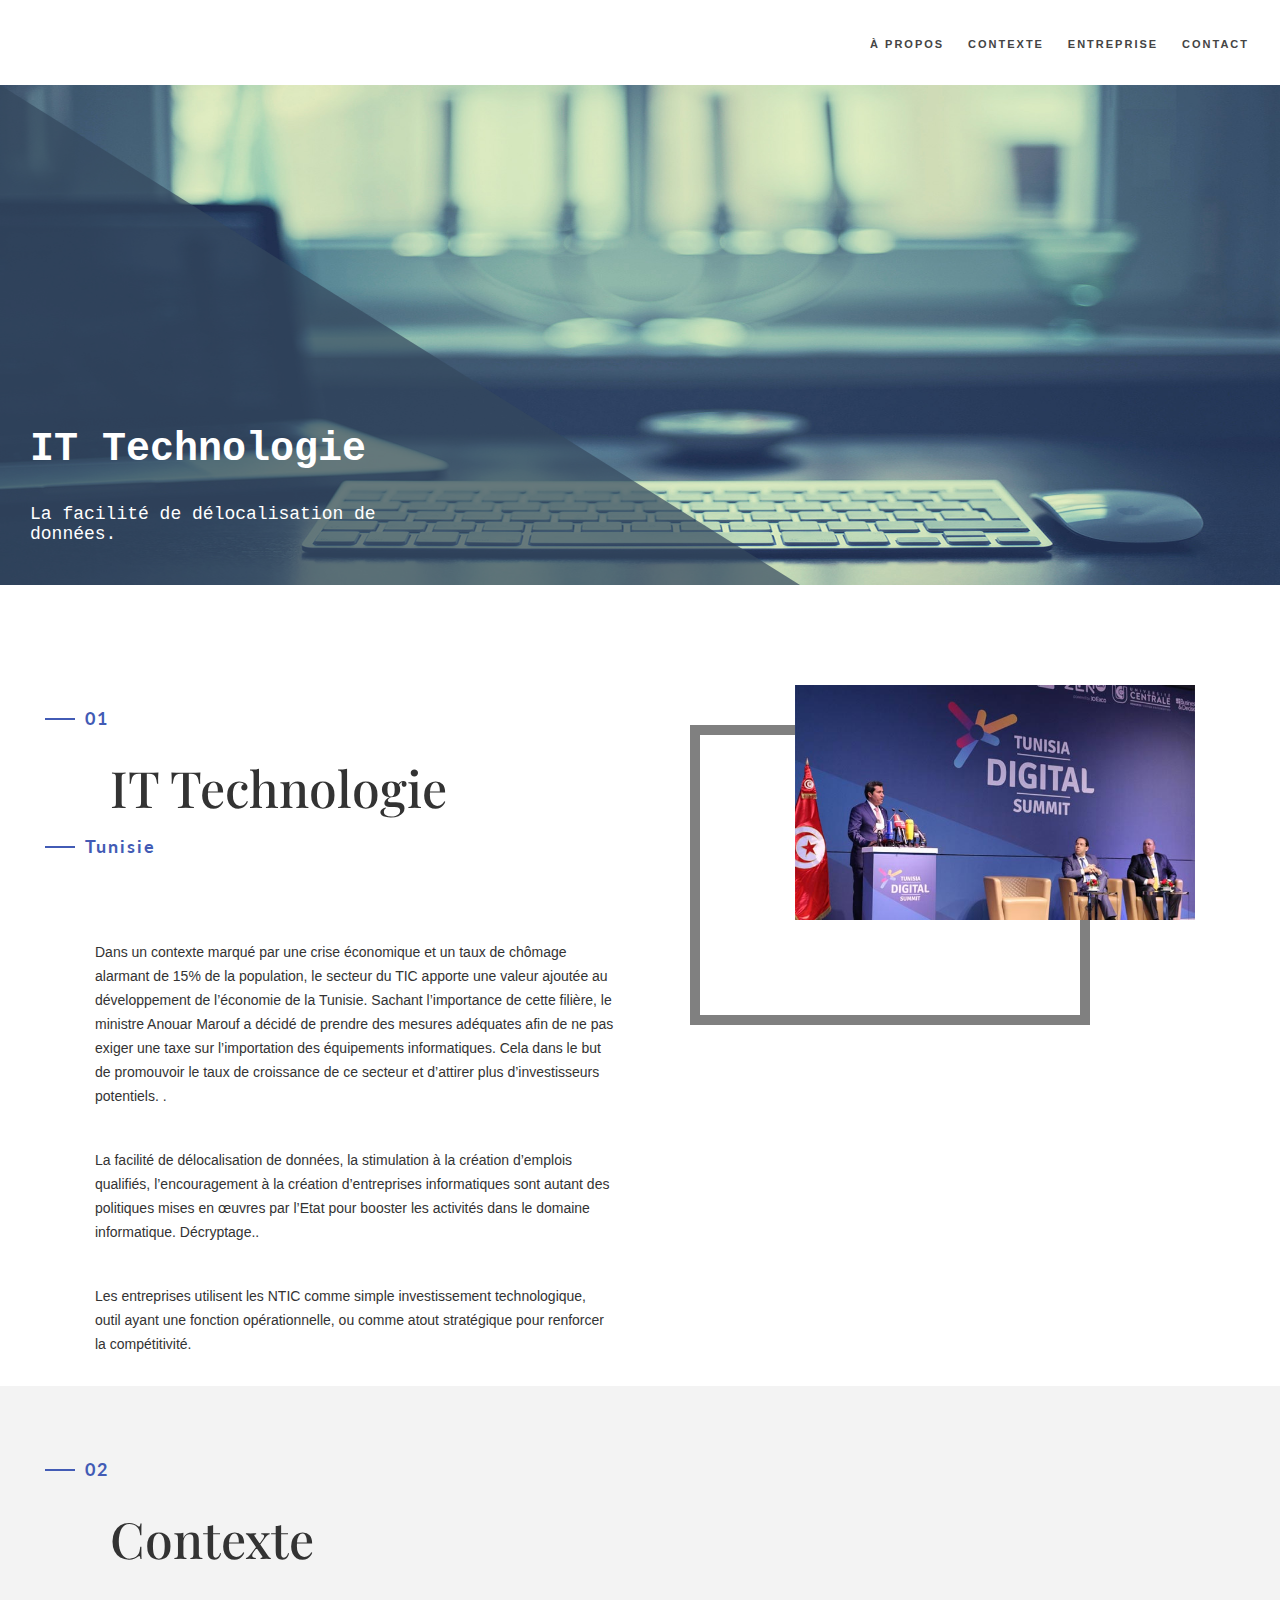
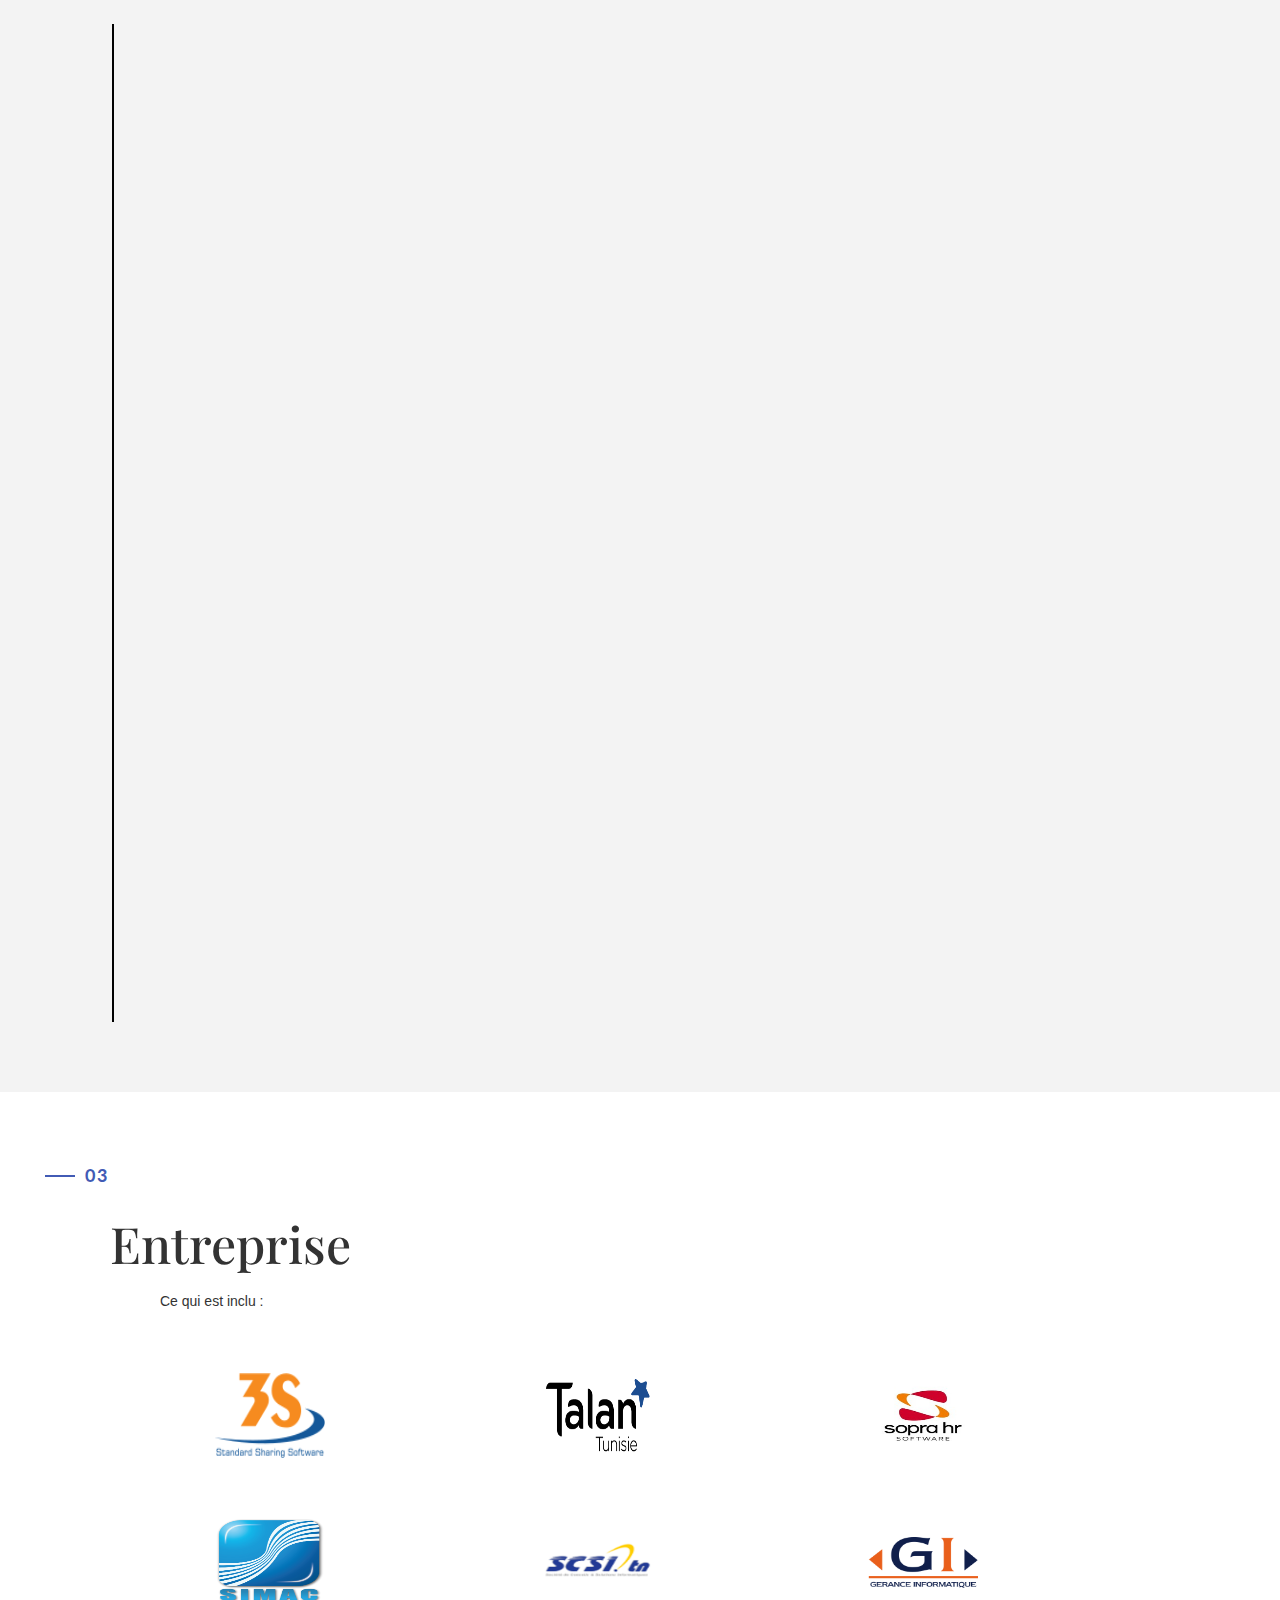
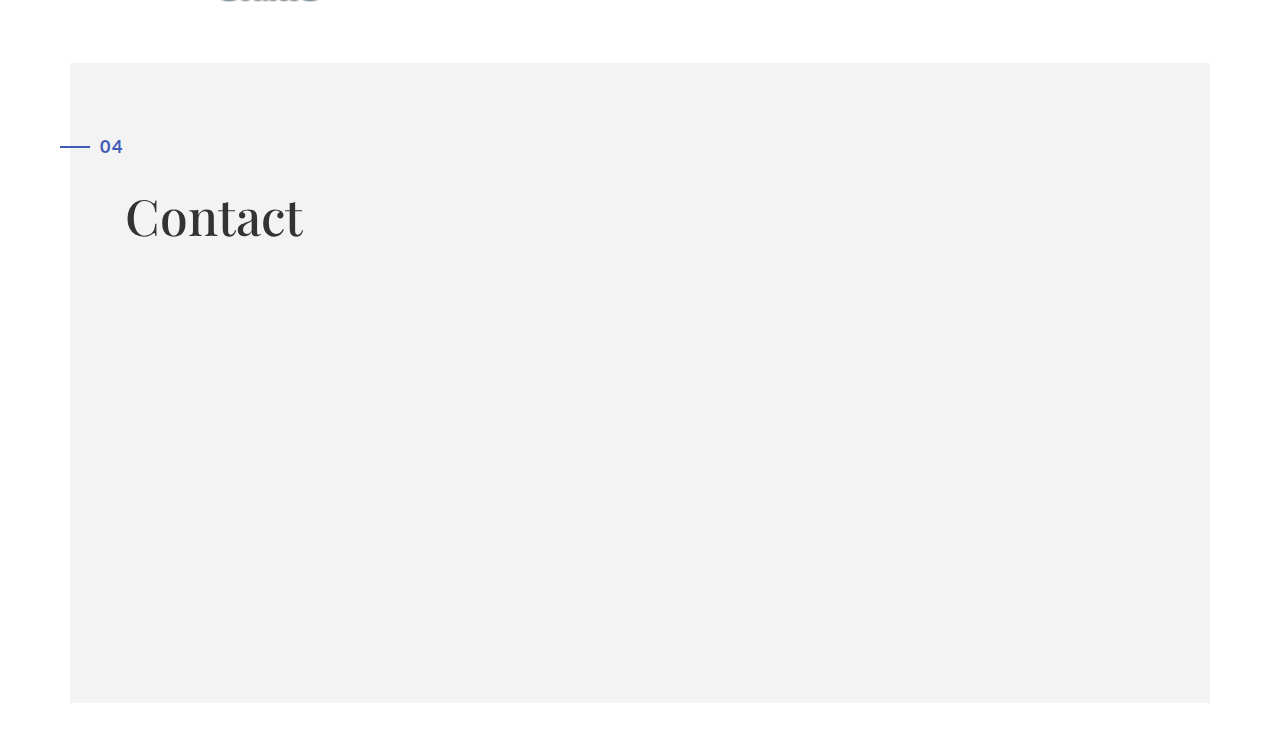
<file: index.html>
<!DOCTYPE html>
<html lang="en">

<head>
    <meta charset="utf-8">
    <meta http-equiv="X-UA-Compatible" content="IE=edge">
    <meta name="viewport" content="width=device-width, initial-scale=1">
    <title>Project</title>
    <link rel="icon" href="img/favicon.ico" type="image/x-icon">
    <!-- Bootstrap -->
    <link href="css/bootstrap.min.css" rel="stylesheet">
    <link href="ionicons/css/ionicons.min.css" rel="stylesheet">
    <link href="css/animate.min.css" rel="stylesheet">
    <link href="css/aos.css" rel="stylesheet">
    <!-- main style -->
    <link href="css/style.css" rel="stylesheet">
	<link rel="stylesheet" href="css/slider-def.css">

    <!-- HTML5 shim and Respond.js for IE8 support of HTML5 elements and media queries -->
    <!-- WARNING: Respond.js doesn't work if you view the page via file:// -->
    <!--[if lt IE 9]>
      <script src="https://oss.maxcdn.com/html5shiv/3.7.3/html5shiv.min.js"></script>
      <script src="https://oss.maxcdn.com/respond/1.4.2/respond.min.js"></script>
    <![endif]-->
</head>

<body>

    <!-- Preloader -->
    <div id="preloader">
        <div id="status">

            <div class="preloader" aria-busy="true" aria-label="Loading, please wait." role="progressbar">
            </div>

        </div>
    </div>
    <!-- ./Preloader -->

    <!-- header -->
    <header class="navbar">
        <nav>
            <ul>
                <li><a href="#about">À propos</a></li>
                <li><a href="#contexte">Contexte</a></li>
                <li><a href="#entreprise">Entreprise</a></li>
                <li><a href="#contact">Contact</a></li>

            </ul>
        </nav>
    </header>
    <!-- ./header -->

    <!-- home -->

    <div class="section" id="home">
        <div class="contanier">
            <div id="slider">
			  <div class="slides">
				<div class="slider">
				  <div class="legend"></div>
				  <div class="content">
					<div class="content-txt">
					  <h1>IT Technologie</h1>
					  <h2>La facilité de délocalisation de données.</h2>
					</div>
				  </div>
				  <div class="image">
					<img src="img/1.jpg">
				  </div>
				</div>
				<div class="slider">
				  <div class="legend"></div>
				  <div class="content">
					<div class="content-txt">
					  <h1>IT Technologie</h1>
					  <h2>La stimulation à la création d’emplois qualifiés.</h2>
					</div>
				  </div>
				  <div class="image">
					<img src="img/2.jpg">
				  </div>
				</div>
				<div class="slider">
				  <div class="legend"></div>
				  <div class="content">
					<div class="content-txt">
					  <h1>IT Technologie</h1>
					  <h2>L’encouragement à la création d’entreprises informatiques.</h2>
					</div>
				  </div>
				  <div class="image">
					<img src="img/3.jpg">
				  </div>
				</div>
				<div class="slider">
				  <div class="legend"></div>
				  <div class="content">
					<div class="content-txt">
					  <h1>IT Technologie</h1>
					  <h2>La stratégie pour renforcer la compétitivité.</h2>
					</div>
				  </div>
				  <div class="image">
					<img src="img/4.jpg">
				  </div>
				</div>
			  </div>
			  
			</div>
        </div>
    </div>
    <!-- ./home -->

	
	

    <!-- about -->
    <div class="section" id="about">
        <div class="container">
            <div class="col-md-6" data-aos="fade-up">
                <h4>01</h4>
                <h1 class="size-50">IT <span>Technologie </span> </h1>
                <h4>Tunisie</h4>
                <div class="h-50"></div>
                <p>
                    Dans un contexte marqué par une crise économique et un taux de chômage alarmant de 15% de la
                    population, le secteur du TIC apporte une valeur ajoutée au développement de l’économie de la
                    Tunisie. Sachant l’importance de cette filière, le ministre Anouar Marouf a décidé de prendre des
                    mesures adéquates afin de ne pas exiger une taxe sur l’importation des équipements informatiques.
                    Cela dans le but de promouvoir le taux de croissance de ce secteur et d’attirer plus d’investisseurs
                    potentiels. .
                </p>
                <p>La facilité de délocalisation de données, la stimulation à la création d’emplois
                    qualifiés, l’encouragement à la création d’entreprises informatiques sont autant des politiques
                    mises en œuvres par l’Etat pour booster les activités dans le domaine informatique. Décryptage..</p>
                <p> Les entreprises utilisent les NTIC comme simple investissement technologique, outil ayant une
                    fonction opérationnelle, ou comme atout stratégique pour renforcer la compétitivité.</p>
            </div>
            <div class="col-md-6 about-img-div">
                <div class="about-border" data-aos="fade-up" data-aos-delay=".5"></div>
                <img src="img/tds-anouar-maarouf.jpg" width="400" class="img-responsive" alt="" align="right"
                    data-aos="fade-right" data-aos-delay="0" />
            </div>
        </div>
    </div>

    <!-- ./about -->

    <!-- contexte  -->
    <div class="section" id="contexte">
        <div class="container">
            <div class="col-md-12">
                <h4>02</h4>
                <h1 class="size-50">Contexte</h1>
                <div class="h-50"></div>
            </div>
            <div class="col-md-12">
                <ul class="timeline">
                    <li class="timeline-event" data-aos="fade-up">
                        <label class="timeline-event-icon"></label>
                        <div class="timeline-event-copy">
                            <p class="timeline-event-thumbnail">Contexte de l’entreprise</p>
                            <h3>Taille, secteur, dispersion...</h3>

                            <p> <br>Les entreprises utilisent les NTIC comme simple investissement technologique, outil
                                ayant une fonction opérationnelle, ou comme atout stratégique pour renforcer la
                                compétitivité.</p>
                            <p>Etant l’un des principaux moyens pour acquérir un avantage compétitif, l’innovation est
                                devenue une condition sine qua none pour une économie réussie. Lorsqu’une économie est
                                novatrice elle est plus ouverte aux nouvelles idées et à la nouvelle technologie, ce qui
                                nécessite tout un système bien défini. </p>
                            <a href="index1.html" class="btn small colored">Lire la suite</a>
                        </div>
                    </li>
                    <li class="timeline-event" data-aos="fade-up" data-aos-delay=".2">
                        <label class="timeline-event-icon"></label>
                        <div class="timeline-event-copy">
                            <p class="timeline-event-thumbnail">Contexte environnemental </p>

                            <h4>Base sur</h4>
                            <p>La turbulence de l’environnement, les clients évoluent de manière imprévisible et sont de
                                plus en plus exigeants, système de veille, l’intensité concurrentielle.</p>
                            <p>En Tunisie, les pôles de compétitivités sont aménagés pour accueillir des activités dans
                                le domaine de la formation, la recherche scientifique et technologique, d'une part, et
                                les domaines de la production et du développement technologiques d'autre part, et ce
                                dans plusieurs spécialités.</p>
                        </div>
                    </li>
                    <li class="timeline-event" data-aos="fade-up" data-aos-delay=".4">
                        <label class="timeline-event-icon"></label>
                        <div class="timeline-event-copy">
                            <p class="timeline-event-thumbnail">Contexte culturel</p>

                            <h4>Base sur</h4>
                            <br>E-culture basée sur la rapidité de l’information, la transparence,</p>
                        </div>
                    </li>
                    <li class="timeline-event" data-aos="fade-up" data-aos-delay=".4">
                        <label class="timeline-event-icon"></label>
                        <div class="timeline-event-copy">
                            <p class="timeline-event-thumbnail">Contexte organisationel</p>

                            <h4>Base sur</h4>
                            <br>Partenariat, travail à distance, décentralisation, outsourcing…</p>
                        </div>
                    </li>
                </ul>
            </div>
        </div>
    </div>
    <!-- ./contexte-->

    <!-- entreprise -->
    <div class="section" id="entreprise">
        <div class="container">
            <div class="col-md-12">
                <h4>03</h4>
                <h1 class="size-50"> Entreprise</h1>
            </div>
            <section id="features">
                <div class="container">
                    <div class="row center-xs center-sm center-md center-lg">
                        <div class="col-xs-12 col-sm-12 col-md-12 col-lg-12">

                            <p>Ce qui est inclu :</p>
                            <!-- ICON ROW 1 -->
                            <div class="row center-xs center-sm center-md center-lg">
                                <div class="col-xs-12 col-sm-4 col-md-4 col-lg-4">
                                    <a href="https://www.3s.com.tn/" target="_blanc"><img src="img/3s.png"
                                            class="logo"></a>
                                </div>
                                <div class="col-xs-12 col-sm-4 col-md-4 col-lg-4">
                                    <a href="http://www.talan.tn/" target="_blanc"><img src="img/Talan_Tunisie_logo.png"
                                            class="logo"></a>
                                </div>
                                <div class="col-xs-12 col-sm-4 col-md-4 col-lg-4">
                                    <a href="https://www.soprahr.com/fr" target="_blanc"><img src="img/0.jpg"
                                            class="logo"></a>
                                </div>
                            </div>

                            <!-- ICON ROW 2 -->
                            <div class="row center-xs center-sm center-md center-lg">
                                <div class="col-xs-12 col-sm-4 col-md-4 col-lg-4">
                                    <a href="http://www.simac.tn/" target="_blanc"><img src="img/simac.png"
                                            class="logo"></a>


                                </div>
                                <div class="col-xs-12 col-sm-4 col-md-4 col-lg-4">
                                    <a href="http://www.scsi.tn/" target="_blanc"><img src="img/scsi.png"
                                            class="logo"></a>


                                </div>
                                <div class="col-xs-12 col-sm-4 col-md-4 col-lg-4">
                                    <a href="https://www.geranceinformatique.com/" target="_blanc"><img src="img/GI.png"
                                            class="logo"></a>


                                </div>
                            </div>
                        </div>
                    </div>
                </div>
            </section>
			
            <!-- contact -->
            <div class="section" id="contact">
                <div class="container">
                    <div class="col-md-12">
                        <h4>04</h4>
                        <h1 class="size-50">Contact</h1>
                        <div class="h-50"></div>
                    </div>
                    <div class="col-md-4" data-aos="fade-up">


                        <h3>Social Network</h3>

                        <ul class="social">
                            <li><a href="#"><i class="ion-social-facebook"></i></a></li><br>
                            <li><a href="#"><i class="ion-social-twitter"></i></a></li><br>
                            <li><a href="#"><i class="ion-social-instagram"></i></a></li><br>
                            <li><a href="#"><i class="ion-social-dribbble"></i></a></li>
                        </ul>
                        <div class="clearfix"></div>
                        <div class="h-50"></div>
                    </div>
                    <div class="col-md-8" data-aos="fade-up">
                        <form class="contact-bg" id="contact-form" name="contact" method="post" novalidate="novalidate">
                            <input type="text" name="name" class="form-control" placeholder="Your Name" />
                            <input type="email" name="email" class="form-control" placeholder="Your E-mail" />
                            <input type="text" name="phone" class="form-control" placeholder="Phone Number" />
                            <textarea name="message" class="form-control" placeholder="Your Message"
                                style="height:120px"></textarea>
                            <button id="submit" type="submit" name="submit" class="btn btn-glance">submit</button>
                            <div id="success">
                                <p class="green textcenter"> Your message was sent successfully! I will be in touch as
                                    soon as I
                                    can. </p>
                            </div>
                            <div id="error">
                                <p> Something went wrong, try refreshing and submitting the form again. </p>
                            </div>
                        </form>
                    </div>
                </div>
            </div>
            <!-- ./contact -->


            <!-- jQuery -->
            <script src="js/jquery.js"></script>
            <!--  plugins  -->
            <script src="js/bootstrap.min.js"></script>
            <script src="js/plugins.js"></script>
            <script src="js/aos.js"></script>
            <script src="js/jquery.form.js"></script>
            <script src="js/jquery.validate.min.js"></script>

            <!--  main script  -->
            <script src="js/custom.js"></script>
</body>

</html>
</file>
<file: css/style.css>
/*
* Resume template
* Created by : Ahmed Essa
* website : www.ahmedessa.net
*/


/* Table of Content
==================================================
	- Google fonts & font family -
	- typography -
	- General -
    - Preloader -
	- Header -
    - home section -
    - About section -
    - contexte section -
    - projects section -
    - Contact section -
    - Responsive media queries -
*/


/* Google fonts & font family
==================================================*/

@import 'https://fonts.googleapis.com/css?family=Lato:100,100i,300,300i,400,400i,700,700i,900,900i|Open+Sans:300,300i,400,400i,600,600i,700,700i,800,800i|Playfair+Display:400,400i,700,700i,900,900i';

/*
font-family: 'Playfair Display', serif;
font-family: 'Lato', sans-serif;
font-family: 'Open Sans', sans-serif;
*/


/* typography
==================================================*/

h1 {
    
    font-family: 'Playfair Display', serif;
    font-size: 80px;
    line-height: 70px;
    margin-left: 25px;
    padding-top: 10px;
}

h4 {
    font-family: 'Lato', sans-serif;
    text-transform: capitalize;
    letter-spacing: 2px;
    position: relative;
    color: #425BB5;
    margin-left: 40px;
    font-weight: 700;
}

h4:before {
    position: absolute;
    width: 30px;
    left: -40px;
    content: "";
    display: block;
    height: 2px;
    background: #425BB5;
    top: 9px;
}


/* General
==================================================*/

body {
    font-family: 'Open Sans', sans-serif;
    font-size: 14px;
    line-height: 24px;
}

.size-50 {
    font-size: 50px;
    line-height: 50px
}

.h-50 {
    height: 50px;
}


/* preloader
==================================================*/

#preloader {
    position: fixed;
    top: 0;
    left: 0;
    right: 0;
    bottom: 0;
    background-color: #fff;
    z-index: 10000
}

#status,
.preloader {
    top: 50%;
    left: 50%;
    position: absolute
}

#status {
    width: 100px;
    height: 100px;
    background-repeat: no-repeat;
    background-position: center;
    margin: -50px 0 0 -50px
}

.preloader {
    height: 40px;
    width: 40px;
    margin-top: -20px;
    margin-left: -20px
}

.preloader:before {
    content: "";
    display: block;
    position: absolute;
    left: -1px;
    top: -1px;
    height: 100%;
    width: 100%;
    -webkit-animation: rotation 1s linear infinite;
    animation: rotation 1s linear infinite;
    border: 2px solid #425BB5;
    border-top: 2px solid transparent;
    border-radius: 100%
}

.preloader>.icon {
    position: absolute;
    top: 50%;
    left: 50%;
    height: 25px;
    width: 10.6px;
    margin-top: -12.5px;
    margin-left: -5.3px;
    -webkit-animation: wink 1s ease-in-out infinite alternate;
    animation: wink 1s ease-in-out infinite alternate
}

@media only screen and (min-width:768px) {
    .preloader {
        height: 60px;
        width: 60px;
        margin-top: -30px;
        margin-left: -30px
    }
    .preloader:before {
        left: -2px;
        top: -2px;
        border-width: 2px
    }
    .preloader>.icon {
        height: 37.5px;
        width: 15.9px;
        margin-top: -18.75px;
        margin-left: -7.95px
    }
}

@media only screen and (min-width:1200px) {
    .preloader {
        height: 60px;
        width: 60px;
        margin-top: -30px;
        margin-left: -30px
    }
    .preloader>.icon {
        height: 50px;
        width: 21.2px;
        margin-top: -25px;
        margin-left: -10.6px
    }
}

@-webkit-keyframes rotation {
    from {
        -webkit-transform: rotate(0);
        transform: rotate(0)
    }
    to {
        -webkit-transform: rotate(359deg);
        transform: rotate(359deg)
    }
}

@keyframes rotation {
    from {
        -webkit-transform: rotate(0);
        transform: rotate(0)
    }
    to {
        -webkit-transform: rotate(359deg);
        transform: rotate(359deg)
    }
}

@-webkit-keyframes wink {
    from {
        opacity: 0
    }
    to {
        opacity: 1
    }
}

@keyframes wink {
    from {
        opacity: 0
    }
    to {
        opacity: 1
    }
}


/* Header
==================================================*/

header {
    text-align: right;
    -webkit-transition: all .5s;
    transition: all .5s;
    height: 65px;
}

nav ul {
    display: inline-block;
    padding-left: 0;
    list-style: none;
    padding: 20px;
    margin-bottom: 0;
    -webkit-transition: all .5s;
    transition: all .5s;
}

nav li {
    display: inline-block;
    margin: 10px;
} 

nav li a {
    text-transform: uppercase;
    letter-spacing: 2px;
    color: #444;
    font-size: 11px;
    font-weight: bold;
}

.bg-nav {
    background: #fff;
    border-bottom: 1px solid #f3f3f3
}

.bg-nav ul {
    padding: 10px;
}

a:focus {
    color: #444;
    text-decoration: none;
}

a:hover {
    color: #425BB5;
    text-decoration: none;
}

a.active {
    color: #425BB5;
}


/* home section
==================================================*/
.container{
    display: block;
}

/* Slideshow container */
.slideshow-container {

    position: relative;
    margin: auto;
    
    /*max-width: 1000px;*/
    position: relative;
  }
   .mySlides {
    display: none;
}
img {
	vertical-align: middle;
    height: 500px;
}
  
  /* The dots/bullets/indicators */
  .dot {
    height: 15px;
    width: 15px;
    margin: 0 2px;
    background-color: #bbb;
    border-radius: 50%;
    display: inline-block;
    transition: background-color 0.6s ease;
  }
  
  .active {
    background-color:#f3f3f3;
  }
  
  .text{
      font-size: 30px;
      color:#56a79a;
      padding: 15px;
      background-color: #bbb;
      border-radius: 30%;
      margin-top: -100px;
      font-family: Saira Extra Condensed;
  }
  /* Fading animation */
  .fade {
    -webkit-animation-name: fade;
    -webkit-animation-duration: 1.5s;
    animation-name: fade;
    animation-duration: 1.5s;
  }
  
  @-webkit-keyframes fade {
    from {opacity: .4} 
    to {opacity: 1}
  }
  
  @keyframes fade {
    from {opacity: .4} 
    to {opacity: 1}
  }
  
  /* On smaller screens, decrease text size */
  @media only screen and (max-width: 300px) {
    .text {font-size: 11px}
  } 

  .logo{
	height: 85px;
	width: 110px;
  }

/* about section
==================================================*/

#about {
    padding: 100px 0;
	padding-bottom:0px;
}

.about-img-div img {
    margin: 0 auto;
}

.about-border {
    position: absolute;
    border: 10px solid grey;
    width: 400px;
    height: 300px;
    top: 40px;
    left: 50px;
  
}


/* contexte section
==================================================*/

#contexte {
    padding: 50px 0;
    background: #f3f3f3
}

.contexte-row {
    padding: 20px 0;
    border-bottom: 1px solid #ddd;
}

.contexte-row h3 {
    font-family: 'Lato', sans-serif;
    text-transform: capitalize;
    letter-spacing: 2px;
    color: #425BB5;
    font-size: 16px;
    font-weight: bold
}

.contexte-row p {
    color: #888;
    margin-top: 20px;
    font-size: 15px;
}

.contexte-row .date {
    color: #000;
    font-size: 17px;
}

.timeline {
    padding-left: 0;
    list-style: none;
    position: relative;
}

.timeline:before {
    background-color: black;
    content: '';
    margin-left: -1px;
    position: absolute;
    top: 0;
    left: 2em;
    width: 2px;
    height: 100%;
}

.timeline-event {
    position: relative;
}

.timeline-event:hover .timeline-event-icon {
    -webkit-transform: rotate(-45deg);
    transform: rotate(-45deg);
    background-color: #425BB5;
}

.timeline-event:hover .timeline-event-thumbnail {
    box-shadow: inset 40em 0 0 0 #425BB5;
}

.timeline-event-copy {
    padding: 0em;
    position: relative;
    top: -1.875em;
    left: 4em;
    width: 100%;
}

.timeline-event-copy h3 {
    font-size: 1.75em;
}

.timeline-event-copy h4 {
    font-size: 1.2em;
    margin-bottom: 1.2em;
}

.timeline-event-copy strong {
    font-weight: 700;
}

.timeline-event-copy p:not(.timeline-event-thumbnail) {
    padding-bottom: 1.2em;
}

.timeline-event-icon {
    -webkit-transition: -webkit-transform 0.2s ease-in;
    transition: -webkit-transform 0.2s ease-in;
    transition: transform 0.2s ease-in;
    transition: transform 0.2s ease-in, -webkit-transform 0.2s ease-in;
    -webkit-transform: rotate(45deg);
    transform: rotate(45deg);
    background-color: #425BB5;
    outline: 10px solid #f3f3f3;
    display: block;
    margin: 0.5em 0.5em 0.5em -0.5em;
    position: absolute;
    top: 0;
    left: 2em;
    width: 1em;
    height: 1em;
}

.timeline-event-thumbnail {
    -moz-transition: box-shadow 0.5s ease-in 0.1s;
    -o-transition: box-shadow 0.5s ease-in 0.1s;
    -webkit-transition: box-shadow 0.5s ease-in;
    -webkit-transition-delay: 0.1s;
    -webkit-transition: box-shadow 0.5s ease-in 0.1s;
    transition: box-shadow 0.5s ease-in 0.1s;
    color: white;
    font-size: 12px;
    font-weight: bold;
    background-color: black;
    box-shadow: inset 0 0 0 0em #425BB5;
    display: inline-block;
    margin-bottom: 1.2em;
    padding: 0.25em 1em 0.2em 1em;
}
.btn small colored {

background: #2eafbb  repeat-x top;
border: 1px solid #26a4b1;
color: #fff;
text-shadow: 0 -1px 0px #178e9d;
}

.row-item{
    display: table;
    margin: 10px;
}


/* projects section
==================================================*/

#entreprise {
    padding: 50px 0;
}

.image {
    height: 100px;
}
a:hover{
    opacity: 1;
}
h4 {
    display: block;
    margin-block-start: 1.33em;
    margin-block-end: 1.33em;
    margin-inline-start: 0px;
    margin-inline-end: 0px;
    font-weight: bold;
}
p {
    margin: 0 0 20px;
    padding: 10px;
}
.row {
    margin-left: 20px;
    padding: 30px;
}

/* contact
==================================================*/

#contact {
    padding: 50px 0;
    background: #f3f3f3
}

#contact-form input,
#contact-form textarea {
    height: 50px;
    margin-bottom: 10px;
    border-radius: 0;
}

#contact-form label {
    display: block;
    margin-bottom: .2em;
    font-size: 13px;
    line-height: 13px;
    font-size: 1.3rem;
    line-height: 1.3rem;
    color: #000;
}

#contact-form label.error {
    margin-top: 10px;
    margin-bottom: 1em;
    font-size: 12px;
    line-height: 12px;
    font-size: 1.2rem;
    line-height: 1.2rem;
    color: #D33E43;
    margin-left: 10px
}

#contact-form input[type="text"].error,
#contact-form input[type="password"].error,
#contact-form input[type="date"].error,
#contact-form input[type="datetime"].error,
#contact-form input[type="datetime-local"].error,
#contact-form input[type="month"].error,
#contact-form input[type="week"].error,
#contact-form input[type="email"].error,
#contact-form input[type="number"].error,
#contact-form input[type="search"].error,
#contact-form input[type="tel"].error,
#contact-form input[type="time"].error,
#contact-form input[type="url"].error,
#contact-form textarea.error {
    border-color: #D33E43
}

textarea {
    resize: none;
}

fieldset {
    border: 0px;
    margin: 0;
    padding: 0
}

.required {
    color: #e9266d
}

#success,
#error {
    display: none
}

#success p,
#error p {
    display: block;
}

#success p {
    color: #425BB5;
    font-size: 15px;
    text-align: center;
    padding: 10px;
    border: 2px solid #425BB5;
    margin-top: 10px;
}

#error p {
    color: #D33E43;
    font-size: 15px;
    text-align: center;
    padding: 10px;
    border: 2px solid #D33E43;
    margin-top: 10px;
}

#submit {
    background-color: #425BB5;
    color: #fff;
    padding: 10px 40px;
    border-radius: 0;
    text-transform: uppercase;
    letter-spacing: 2px;
    font-weight: bold;
    width: 100%;
}

.social {
    position: fixed;
    top: 25%;
    left: 0px; 
    padding: 20%;
}


.social li {
    float: left;
}

.social li a {
    color: #333;
    font-size: 35px;
    margin-right: 15px;
    transition: all .3s;
    -webkit-transition: all .3s;
}

.social li a:hover {
    color: #425BB5;
}


/* Responsive media queries
==================================================*/

@media (max-width: 991px) {
    .portfolio .categories-grid .categories ul li a {
        padding: 0 2px;
    }
}

@media (max-width: 768px) {
    .timeline-event-copy {
        width: 90%;
        left: 2em;
    }
}

@media (max-width: 500px) {
    h1 {
        font-family: 'Playfair Display', serif;
        font-size: 50px;
        line-height: 50px;
    }
  
    .about-border {
        width: 265px;
    }
    .portfolio .categories-grid .categories ul li {
        list-style: none;
        margin: 10px 0;
    }
}

@media (max-width: 420px) {
    nav li {
        margin: 6px;
    }
    nav li a {
        font-size: 10px;
    }
}
* {box-sizing: border-box;}
body {font-family: Verdana, sans-serif;}
</file>
<file: css/slider-def.css>
/* Reset */
*{margin:0;padding:0;}

/* Slider */
#slider{
  width:100%;
  height:500px;
  position:relative;
  overflow:hidden;
}
@keyframes load{
  from{left:-100%;}
  to{left:0;}
}
.slides{
  width:400%;
  height:100%;
  position:relative;
  -webkit-animation:slide 30s infinite;
  -moz-animation:slide 30s infinite;
  animation:slide 30s infinite;
}
.slider{
  width:25%;
  height:100%;
  float:left;
  position:relative;
  z-index:1;
  overflow:hidden;
}
.slide img{
  width:100%;
  height:100%;
}
.slide img{
  width:100%;
  height:100%;
}
.image{
  width:100%;
  height:100%;
}
.image img{
  width:100%;
  height:100%;
}

/* Legend */
.legend{
  border:500px solid transparent;
  border-left:800px solid rgba(52, 73, 94, .7);
  border-bottom:0;
  position:absolute;
  bottom:0;
}

/* Contents */
.content{
  width:100%;
  height:100%;
  position:absolute;
  overflow:hidden;
}
.content-txt{
  width:400px;
  height:150px;
  float:left;
  position:relative;
  top:300px;
  -webkit-animation:content-s 7.5s infinite;
  -moz-animation:content-s 7.5s infinite;
  animation:content-s 7.5s infinite;
}
.content-txt h1{
  font-family: monospace;
  font-size: 40px;
  color: #fff;
  text-align: left;
  margin-left: 30px;
  font-weight: 900;
}
.content-txt h2{
  font-family:monospace;
  font-weight:normal;
  font-size:18px;
  color:#fff;
  text-align:left;
  margin-left:30px;
}

/* Switch */
.switch{
  width:120px;
  height:10px;
  position:absolute;
  bottom:50px;
  z-index:99;
  left:30px;
}
.switch > ul{
  list-style:none;
}
.switch > ul > li{
  width:10px;
  height:10px;
  border-radius:50%;
  background:#333;
  float:left;
  margin-right:5px;
  cursor:pointer;
}
.switch ul{
  overflow:hidden;
}
.on{
  width:100%;
  height:100%;
  border-radius:50%;
  background:#f39c12;
  position:relative;
  -webkit-animation:on 30s infinite;
  -moz-animation:on 30s infinite;
  animation:on 30s infinite;
}

/* Animation */
@-webkit-keyframes slide{
  0%,100%{
    margin-left:0%;
  }
  21%{
    margin-left:0%;
  }
  25%{
    margin-left:-100%;
  }
  46%{
    margin-left:-100%;
  }
  50%{
    margin-left:-200%;
  }
  71%{
    margin-left:-200%;
  }
  75%{
    margin-left:-300%;
  }
  96%{
    margin-left:-300%;
  }
}
@-moz-keyframes slide{
  0%,100%{
    margin-left:0%;
  }
  21%{
    margin-left:0%;
  }
  25%{
    margin-left:-100%;
  }
  46%{
    margin-left:-100%;
  }
  50%{
    margin-left:-200%;
  }
  71%{
    margin-left:-200%;
  }
  75%{
    margin-left:-300%;
  }
  96%{
    margin-left:-300%;
  }
}
@keyframes slide{
  0%,100%{
    margin-left:0%;
  }
  21%{
    margin-left:0%;
  }
  25%{
    margin-left:-100%;
  }
  46%{
    margin-left:-100%;
  }
  50%{
    margin-left:-200%;
  }
  71%{
    margin-left:-200%;
  }
  75%{
    margin-left:-300%;
  }
  96%{
    margin-left:-300%;
  }
}

@-webkit-keyframes content-s{
  0%{left:-420px;}
  10%{left:0px;}
  30%{left:0px;}
  40%{left:0px;}
  50%{left:0px;}
  60%{left:0px;}
  70%{left:0;}
  80%{left:-420px;}
  90%{left:-420px;}
  100%{left:-420px;}
}
@-moz-keyframes content-s{
  0%{left:-420px;}
  10%{left:0px;}
  30%{left:0px;}
  40%{left:0px;}
  50%{left:0px;}
  60%{left:0px;}
  70%{left:0;}
  80%{left:-420px;}
  90%{left:-420px;}
  100%{left:-420px;}
}
@keyframes content-s{
  0%{left:-420px;}
  10%{left:20px;}
  15%{left:0px;}
  30%{left:0px;}
  40%{left:0px;}
  50%{left:0px;}
  60%{left:0px;}
  70%{left:0;}
  80%{left:-420px;}
  90%{left:-420px;}
  100%{left:-420px;}
}

@-webkit-keyframes on{
  0%,100%{
    margin-left:0%;
  }
  21%{
    margin-left:0%;
  }
  25%{
    margin-left:15px;
  }
  46%{
    margin-left:15px;
  }
  50%{
    margin-left:30px;
  }
  71%{
    margin-left:30px;
  }
  75%{
    margin-left:45px;
  }
  96%{
    margin-left:45px;
  }
}

@-moz-keyframes on{
  0%,100%{
    margin-left:0%;
  }
  21%{
    margin-left:0%;
  }
  25%{
    margin-left:15px;
  }
  46%{
    margin-left:15px;
  }
  50%{
    margin-left:30px;
  }
  71%{
    margin-left:30px;
  }
  75%{
    margin-left:45px;
  }
  96%{
    margin-left:45px;
  }
}

@keyframes on{
  0%,100%{
    margin-left:0%;
  }
  21%{
    margin-left:0%;
  }
  25%{
    margin-left:15px;
  }
  46%{
    margin-left:15px;
  }
  50%{
    margin-left:30px;
  }
  71%{
    margin-left:30px;
  }
  75%{
    margin-left:45px;
  }
  96%{
    margin-left:45px;
  }
}
</file>
